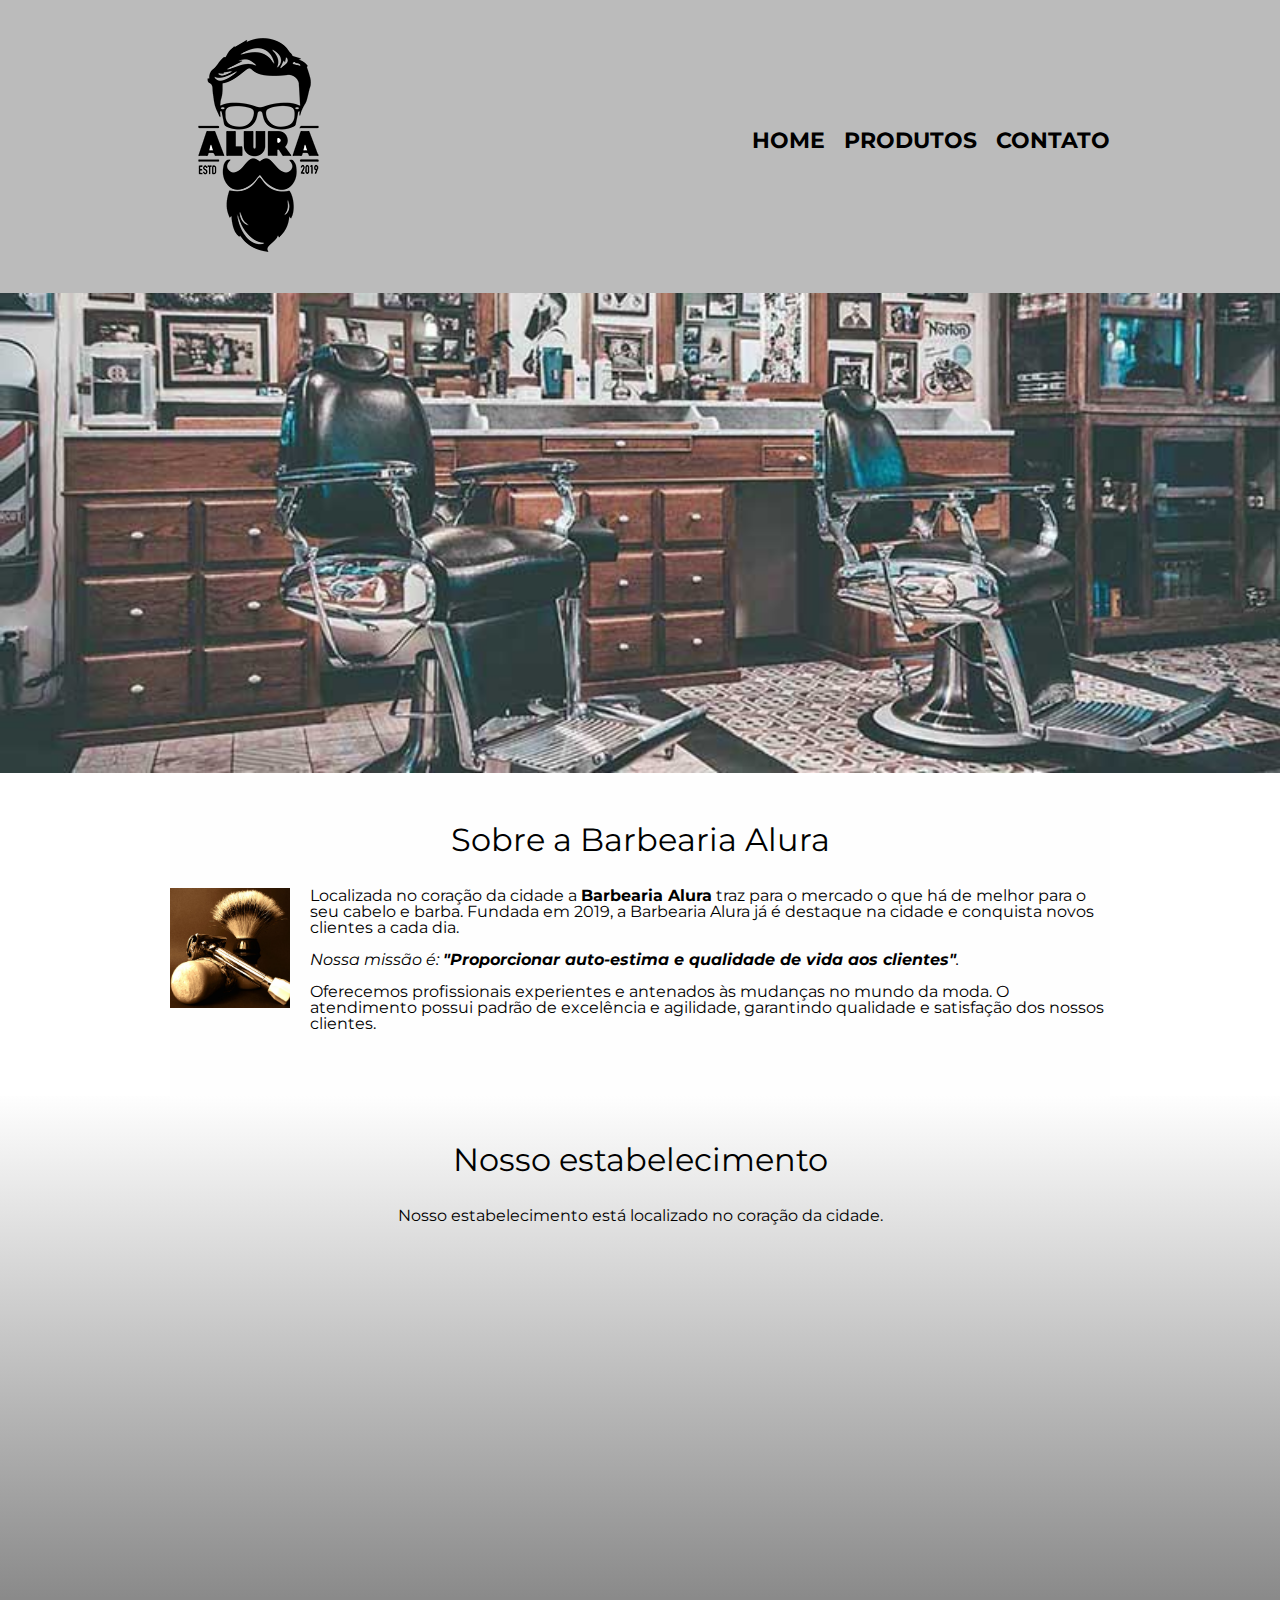
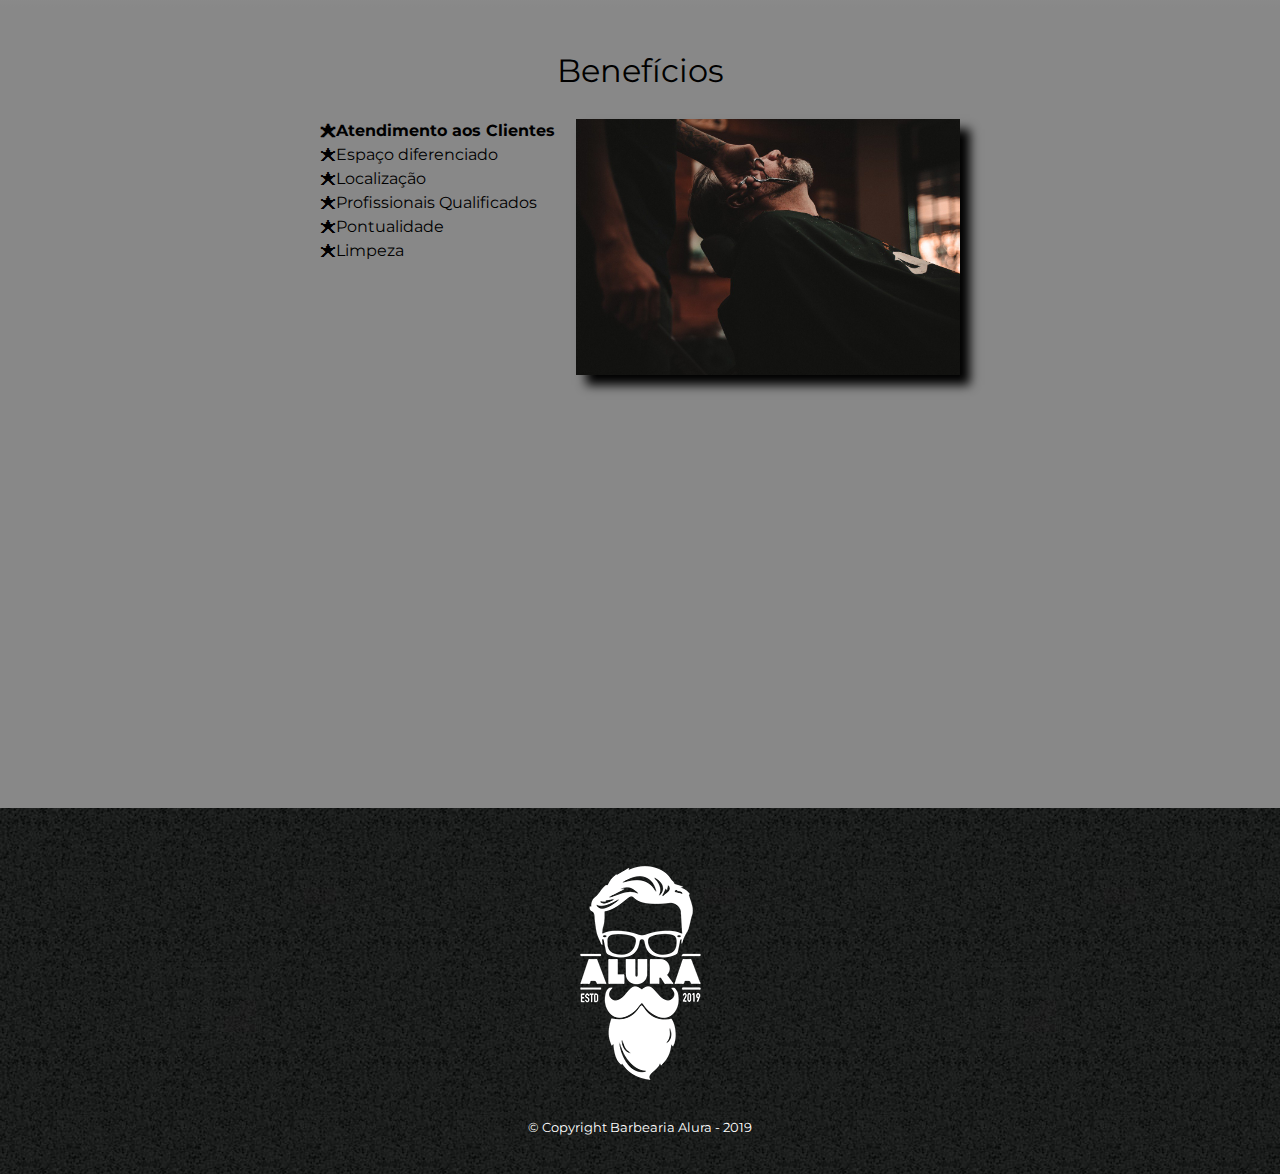
<file: SITE BARBEARIA/index.html>
<!DOCTYPE html>
<html lang="pt-br">
	<head>
		<meta charset="UTF-8">
		<meta name="viewport" content="width=device-width">
		<title>Barbearia Alura</title>

		<link rel="stylesheet" href="reset.css">
		<link rel="stylesheet" href="style.css">
		<link href="https://fonts.googleapis.com/css?family=Montserrat&display=swap" rel="stylesheet">
	</head>

	<body>
		<header>
			<div class="caixa">
				<h1><img src="logo.png"></h1>

				<nav>
					<ul>
						<li><a href="index.html">Home</a></li>
						<li><a href="produtos.html">Produtos</a></li>
						<li><a href="contato.html">Contato</a></li>
					</ul>
				</nav>
			</div>
		</header>

		<img class="banner" src="banner.jpg">

		<main>
			<section class="principal">
				<h2 class="titulo-principal">Sobre a Barbearia Alura</h2>

				<img class="utensilios" src="utensilios.jpg" alt="Utensilios de um barbeiro.">
		 
				<p>Localizada no coração da cidade a <strong>Barbearia Alura</strong> traz para o mercado o que há de melhor para o seu cabelo e barba. Fundada em 2019, a Barbearia Alura já é destaque na cidade e conquista novos clientes a cada dia.</p>

				<p id="missao"><em>Nossa missão é: <strong>"Proporcionar auto-estima e qualidade de vida aos clientes"</strong>.</em></p>

				<p>Oferecemos profissionais experientes e antenados às mudanças no mundo da moda. O atendimento possui padrão de excelência e agilidade, garantindo qualidade e satisfação dos nossos clientes.</p>
			</section>

			<section class="mapa">
				<h3 class="titulo-principal">Nosso estabelecimento</h3>
				<p>Nosso estabelecimento está localizado no coração da cidade.</p>

				<div class="mapa-conteudo">
					<iframe src="https://www.google.com/maps/embed?pb=!1m18!1m12!1m3!1d3656.4483278365396!2d-46.63466568562861!3d-23.588249068469487!2m3!1f0!2f0!3f0!3m2!1i1024!2i768!4f13.1!3m3!1m2!1s0x94ce5a2b2ed7f3a1%3A0xab35da2f5ca62674!2sCaelum!5e0!3m2!1spt-BR!2sbr!4v1568814489656!5m2!1spt-BR!2sbr" width="100%" height="300" frameborder="0" style="border:0;" allowfullscreen=""></iframe>
				</div>
			</section>

			<section class="beneficios">
				<h3 class="titulo-principal">Benefícios</h3>

				<div class="conteudo-beneficios">
					<ul class="lista-beneficios">
						<li class="itens">Atendimento aos Clientes</li>
						<li class="itens">Espaço diferenciado</li>
						<li class="itens">Localização</li>
						<li class="itens">Profissionais Qualificados</li>
						<li class="itens">Pontualidade</li>
						<li class="itens">Limpeza</li>
					</ul><img src="beneficios.jpg" class="imagem-beneficios">
				</div>

				<div class="video">
					<iframe width="100%" height="315" src="https://www.youtube.com/embed/wcVVXUV0YUY" frameborder="0" allow="accelerometer; autoplay; encrypted-media; gyroscope; picture-in-picture" allowfullscreen></iframe>
				</div>
			</section>
		</main>

		<footer>
			<img src="logo-branco.png">
			<p class="copyright">&copy; Copyright Barbearia Alura - 2019</p>
		</footer>
	</body>
</html>
</file>
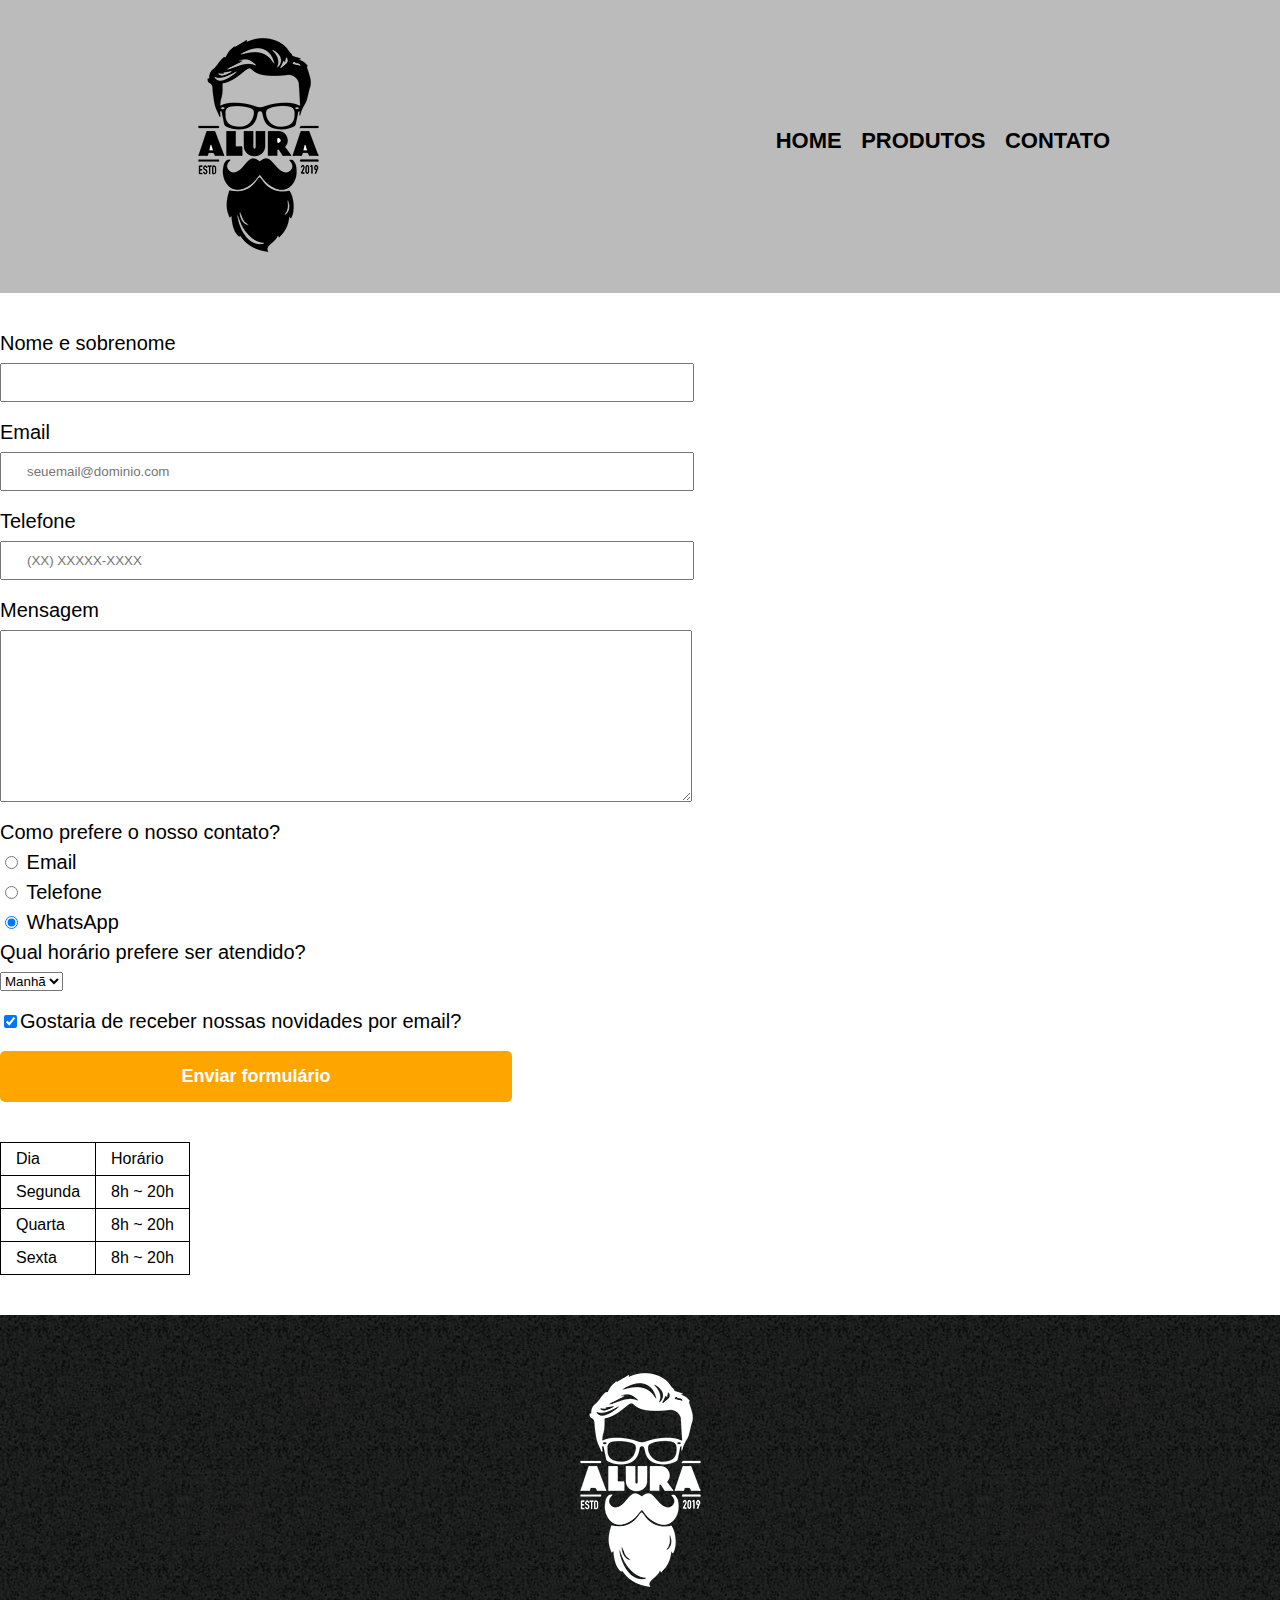
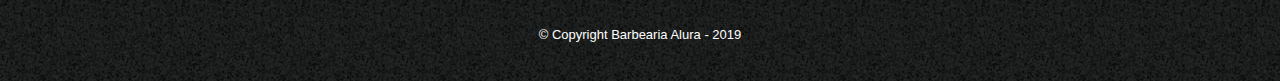
<file: SITE BARBEARIA/contato.html>
<!DOCTYPE html>
<html>
	<head>
		<meta charset="UTF-8">
		<title>Contato - Barbearia Alura</title>

		<link rel="stylesheet" href="reset.css">
		<link rel="stylesheet" href="style.css">
	</head>
	<body>
		<header>
			<div class="caixa">
				<h1><img src="logo.png" alt="Logo da Barbearia Alura"></h1>

				<nav>
					<ul>
						<li><a href="index.html">Home</a></li>
						<li><a href="produtos.html">Produtos</a></li>
						<li><a href="contato.html">Contato</a></li>
					</ul>
				</nav>
			</div>
		</header>

		<main>
			<form>
				<label for="nomesobrenome">Nome e sobrenome</label>
				<input type="text" id="nomesobrenome" class="input-padrao" required>

				<label for="email">Email</label>
				<input type="email" id="email" class="input-padrao" required placeholder="seuemail@dominio.com">

				<label for="telefone">Telefone</label>
				<input type="tel" id="telefone" class="input-padrao" required placeholder="(XX) XXXXX-XXXX">

				<label for="mensagem">Mensagem</label>
				<textarea cols="70" rows="10" id="mensagem" class="input-padrao" required></textarea>

				<fieldset>
					<legend>Como prefere o nosso contato?</legend>
					<label for="radio-email"><input type="radio" name="contato" value="email" id="radio-email"> Email</label>
					
					<label for="radio-telefone"><input type="radio" name="contato" value="telefone" id="radio-telefone"> Telefone</label>
					
					<label for="radio-whatsapp"><input type="radio" name="contato" value="whatsapp" id="radio-whatsapp" checked> WhatsApp</label>
				</fieldset>

				<fieldset>
					<legend>Qual horário prefere ser atendido?</legend>
					<select>
						<option>Manhã</option>
						<option>Tarde</option>
						<option>Noite</option>
					</select>
				</fieldset>

				<label class="checkbox"><input type="checkbox" checked>Gostaria de receber nossas novidades por email?</label>

				<input type="submit" value="Enviar formulário" class="enviar">
			</form>

			<table>
				<tr>
					<td>Dia</td>
					<td>Horário</td>
				</tr>
				<tr>
					<td>Segunda</td>
					<td>8h ~ 20h</td>
				</tr>
				<tr>
					<td>Quarta</td>
					<td>8h ~ 20h</td>
				</tr>
				<tr>
					<td>Sexta</td>
					<td>8h ~ 20h</td>
				</tr>
			</table>
		</main>

		<footer>
			<img src="logo-branco.png" alt="Logo da Barbearia Alura">
			<p class="copyright">&copy; Copyright Barbearia Alura - 2019</p>
		</footer>
	</body>
</html>
</file>
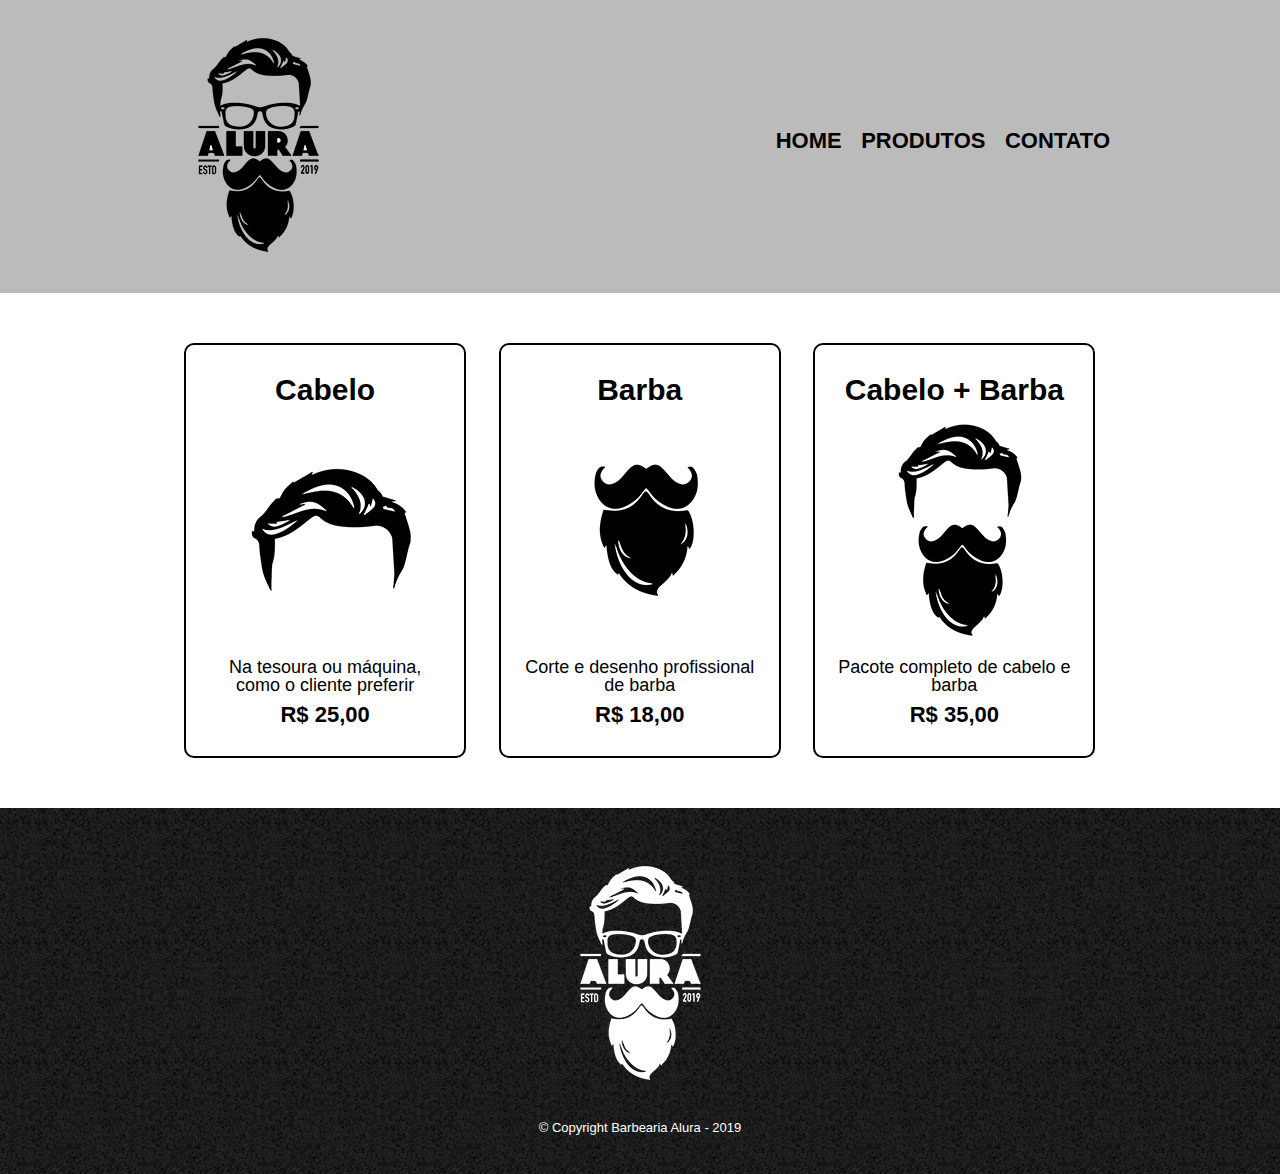
<file: SITE BARBEARIA/produtos.html>
<!DOCTYPE html>
<html>
	<head>
		<meta charset="UTF-8">
		<title>Produtos - Barbearia Alura</title>

		<link rel="stylesheet" href="reset.css">
		<link rel="stylesheet" href="style.css">
	</head>
	<body>
		<header>
			<div class="caixa">
				<h1><img src="logo.png"></h1>

				<nav>
					<ul>
						<li><a href="index.html">Home</a></li>
						<li><a href="produtos.html">Produtos</a></li>
						<li><a href="contato.html">Contato</a></li>
					</ul>
				</nav>
			</div>
		</header>

		<main>
			<ul class="produtos">
				<li>
					<h2>Cabelo</h2>
					<img src="cabelo.jpg">
					<p class="produto-descricao">Na tesoura ou máquina, como o cliente preferir</p>
					<p class="produto-preco">R$ 25,00</p>
				</li>
				<li>
					<h2>Barba</h2>
					<img src="barba.jpg">
					<p class="produto-descricao">Corte e desenho profissional de barba</p>
					<p class="produto-preco">R$ 18,00</p>
				</li>
				<li>
					<h2>Cabelo + Barba</h2>
					<img src="cabelo+barba.jpg">
					<p class="produto-descricao">Pacote completo de cabelo e barba</p>
					<p class="produto-preco">R$ 35,00</p>
				</li>
			</ul>
		</main>

		<footer>
			<img src="logo-branco.png">
			<p class="copyright">&copy; Copyright Barbearia Alura - 2019</p>
		</footer>
	</body>
</html>
</file>
<file: SITE BARBEARIA/style.css>
body {
	font-family: 'Montserrat', sans-serif;
}

header {
	background: #BBBBBB;
	padding: 20px 0;
}

.caixa {
	position: relative;
	width: 940px;
	margin: 0 auto;
}

nav {
	position: absolute;
	top: 110px;
	right: 0;
}

nav li {
	display: inline;
	margin: 0 0 0 15px;
}

nav a {
	text-transform: uppercase;
	color: #000000;
	font-weight: bold;
	font-size: 22px;
	text-decoration: none;
}

nav a:hover {
	color: #C78C19;
	text-decoration: underline;
}

.produtos {
	width: 940px;
	margin: 0 auto;
	padding: 50px 0;
}

.produtos li {
	display: inline-block;
	text-align: center;
	width: 30%;
	vertical-align: top;
	margin: 0 1.5%;
	padding: 30px 20px;
	box-sizing: border-box;
	border: 2px solid #000000;
	border-radius: 10px;
}

.produtos li:hover {
	border-color: #C78C19;
}

.produtos li:active {
	border-color: #088C19;	
}

.produtos li:hover h2 {
	font-size: 34px;
}

.produtos h2 {
	font-size: 30px;
	font-weight: bold;
}

.produto-descricao {
	font-size: 18px;
}

.produto-preco {
	font-size: 22px;
	font-weight: bold;
	margin-top: 10px;
}

footer {
	text-align: center;
	background: url("bg.jpg");
	padding: 40px 0;
}

.copyright {
	color: #FFFFFF;
	font-size: 13px;
	margin: 20px 0 0;
}

main {
	
}

form {
	margin: 40px 0;
}

form label, form legend {
	display:block;
	font-size: 20px;
	margin: 0 0 10px;
}

.input-padrao {
	display: block;
	margin: 0 0 20px;
	padding: 10px 25px;
	width: 50%;
}

.checkbox {
	margin: 20px 0;
}

.enviar {
	width:40%;
	padding: 15px 0;
	background: orange;
	color: white;
	font-weight: bold;
	font-size: 18px;
	border: none;
	border-radius: 5px;
	transition: 1s all;
	cursor: pointer;
}

.enviar:hover {
	background: darkorange;
	transform: scale(1.2);
}

table {
	margin: 20px 0 40px;
}

thead {
	background: #555555;
	color: white;
	font-weight: bold;
}

td, th {
	border: 1px solid #000000;
	padding: 8px 15px;
}


/* css da página inicial */
.banner {
	width:100%;
}

.titulo-principal {
	text-align: center;
	font-size: 2em;
	margin: 0 0 1em;
	clear: left;
}

.principal {
	padding: 3em 0;
	background: #FEFEFE;
	width: 940px;
	margin: 0 auto;
}

.principal p {
	margin: 0 0 1em;
}

.principal strong {
	font-weight: bold;
}

.principal em {
	font-style: italic;
}

.utensilios {
	width: 120px;
	float: left;
	margin: 0 20px 20px 0;
}

.mapa {
	padding: 3em 0;
	background: linear-gradient(#FEFEFE, #888888);
}

.mapa-conteudo {
	width: 940px;
	margin: 0 auto;
}

.mapa p {
	margin: 0 0 2em;
	text-align: center;
}

.beneficios {
	padding: 3em 0;
	background: #888888;
}

.conteudo-beneficios {
	width: 640px;
	margin: 0 auto;
}

.lista-beneficios {
	width: 40%;
	display: inline-block;
	vertical-align: top;
}

.itens {
	line-height: 1.5;
}

.itens:first-child {
	font-weight: bold;
}

.itens:before {
	content: "🟊";
}

.imagem-beneficios {
	width: 60%;
	opacity: 1;
	transition: 400ms;
	box-shadow: 10px 10px 10px 0 #000000;
}

.imagem-beneficios:hover {
	opacity: 0.3;
}

.video {
	width: 560px;
	margin: 2em auto;
}

@media screen and (max-width: 480px) {
	.caixa, .principal, .conteudo-beneficios, .mapa-conteudo, .video {
		width: auto;
	}

	h1 {
		text-align: center;
	}

	nav {
		position: static;
	}

	.lista-beneficios, .imagem-beneficios {
		width: 100%;
	}
}
</file>
